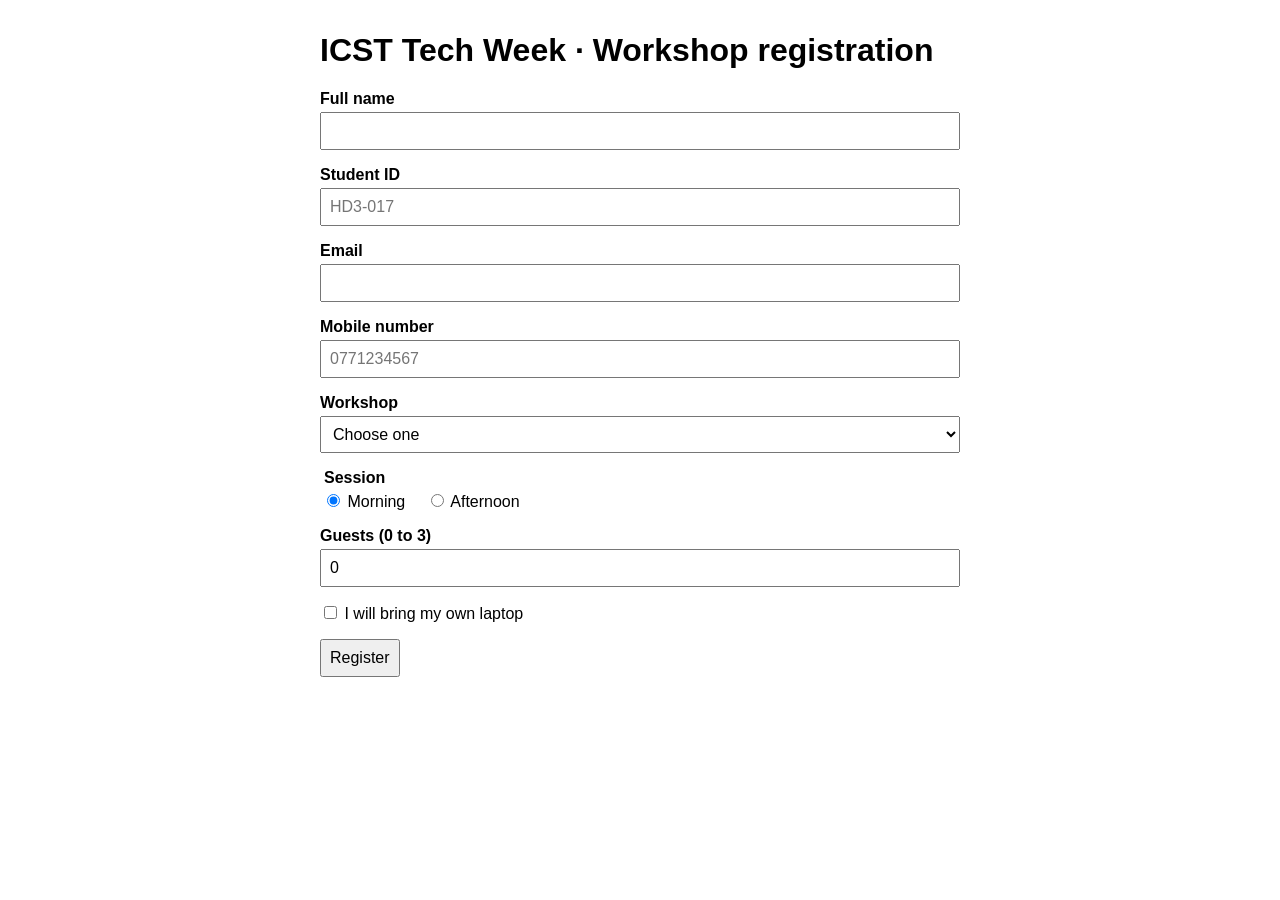
<file: form_lab/index.html>
<!DOCTYPE html> 
<html lang="en"> 
<head> 
  <meta charset="UTF-8"> 
  <meta name="viewport" content="width=device-width, initial-scale=1.0"> 
  <title>Workshop Registration</title> 
  <link rel="stylesheet" href="css/style.css"> 
  <script src="js/part-b.js" defer></script> 
</head> 
<body> 
  <h1>ICST Tech Week · Workshop registration</h1> 
  <form id="reg-form"> 
    <div class="field"> 
      <label for="full-name">Full name</label> 
      <input id="full-name" name="fullName" type="text"> 
      <span class="error-msg" id="full-name-error"></span> 
    </div> 
    <div class="field"> 
      <label for="student-id">Student ID</label> 
      <input id="student-id" name="studentId" type="text" placeholder="HD3-017"> 
      <span class="error-msg" id="student-id-error"></span> 
    </div> 
    <div class="field"> 
      <label for="email">Email</label> 
      <input id="email" name="email" type="email"> 
      <span class="error-msg" id="email-error"></span> 
    </div> 
    <div class="field"> 
      <label for="phone">Mobile number</label> 
      <input id="phone" name="phone" type="tel" placeholder="0771234567"> 
      <span class="error-msg" id="phone-error"></span> 
    </div> 
    <div class="field"> 
      <label for="workshop">Workshop</label> 
      <select id="workshop" name="workshop"> 
        <option value="">Choose one</option> 
        <option value="web">Responsive web design</option> 
        <option value="js">JavaScript games</option>
         <option value="ai">Intro to AI tools</option> 
      </select> 
      <span class="error-msg" id="workshop-error"></span> 
    </div> 
    <fieldset class="field"> 
      <legend>Session</legend> 
      <label class="inline"> 
        <input type="radio" name="session" value="morning" checked> Morning 
      </label> 
      <label class="inline"> 
        <input type="radio" name="session" value="afternoon"> Afternoon 
      </label> 
    </fieldset> 
    <div class="field"> 
      <label for="guests">Guests (0 to 3)</label> 
      <input id="guests" name="guests" type="number" value="0"> 
      <span class="error-msg" id="guests-error"></span> 
    </div> 
    <div class="field"> 
      <label class="inline"> 
        <input id="laptop" name="laptop" type="checkbox"> I will bring my own laptop 
      </label> 
    </div> 
    <button type="submit">Register</button> 
  </form> 
  <p id="status" role="status"></p> 
  <section id="summary"></section> 
</body> 
</html>
</file>
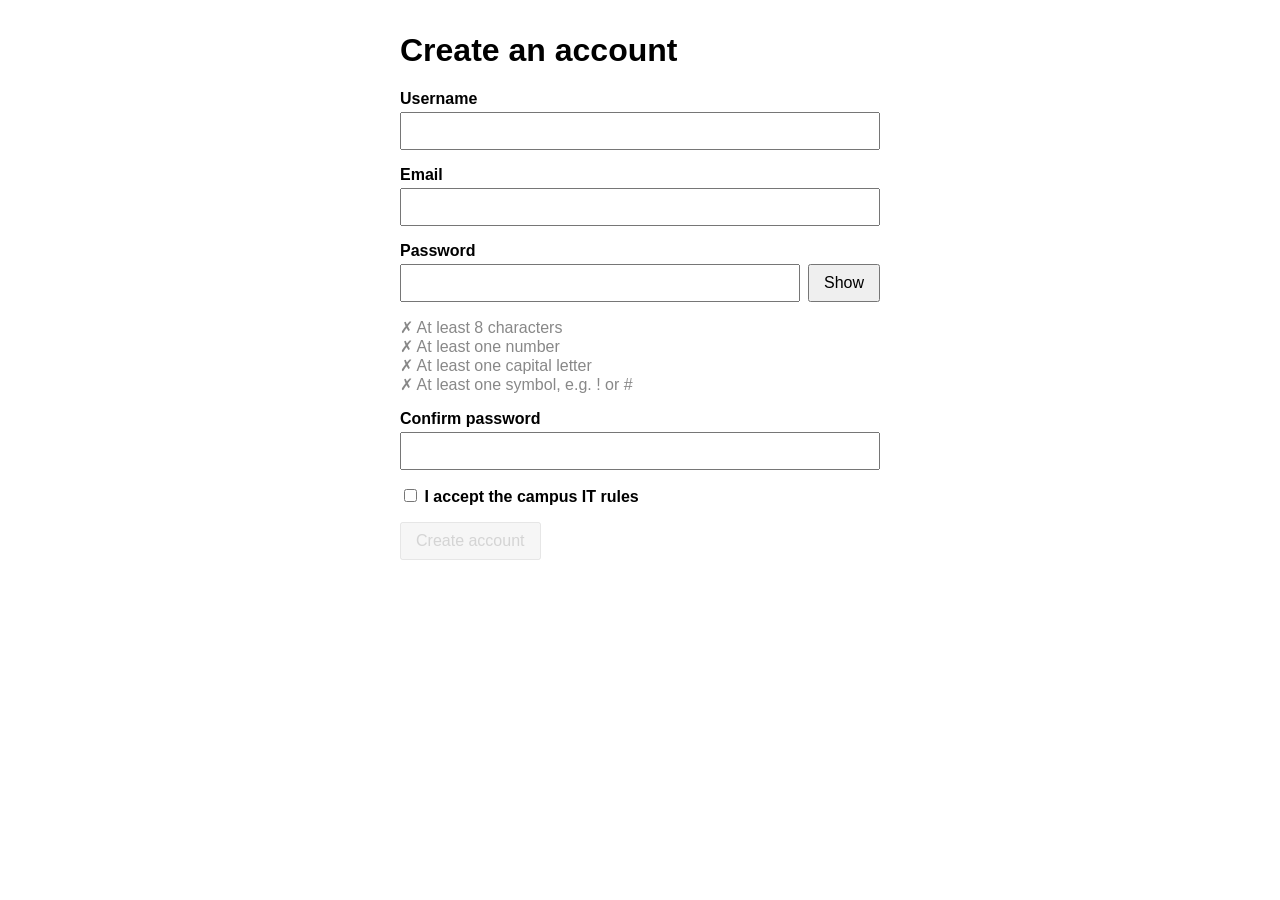
<file: form_lab/signup.html>
<!DOCTYPE html> 
<html lang="en"> 
<head> 
  <meta charset="UTF-8"> 
  <meta name="viewport" content="width=device-width, initial-scale=1.0"> 
  <title>Create an account</title> 
  <style> 
    body { font-family: Arial, sans-serif; max-width: 480px; 
           margin: 2rem auto; padding: 0 1rem; } 
    .field { margin-bottom: 1rem; } 
    label { display: block; font-weight: bold; margin-bottom: 4px; } 
    input { width: 100%; box-sizing: border-box; padding: 8px; font-size: 1rem; } 
    input[type="checkbox"] { width: auto; } 
    .pw-row { display: flex; gap: 8px; } 
    button { padding: 8px 14px; font-size: 1rem; } 
    button:disabled { opacity: 0.5; cursor: not-allowed; } 
    .error-msg { color: #a3173a; font-size: 0.9rem; } 
    .invalid { border: 2px solid #a3173a; } 
    #pw-rules { list-style: none; padding: 0; color: #888; } 
    #pw-rules li::before { content: "✗ "; } 
    #pw-rules li.met { color: #2e7d32; } 
    #pw-rules li.met::before { content: "✓ "; } 
  </style> 
  <script src="js/signup.js" defer></script> 
</head> 
<body> 
  <h1>Create an account</h1> 
  <form id="signup-form" novalidate> 
    <div class="field"> 
      <label for="username">Username</label> 
      <input id="username" type="text" autocomplete="username"> 
      <span class="error-msg" id="username-error"></span> 
    </div> 
    <div class="field"> 
      <label for="email">Email</label> 
      <input id="email" type="email" autocomplete="email"> 
      <span class="error-msg" id="email-error"></span> 
    </div>
     <div class="field"> 
      <label for="password">Password</label> 
      <div class="pw-row"> 
        <input id="password" type="password" autocomplete="new-password"> 
        <button id="show-btn" type="button">Show</button> 
      </div> 
      <ul id="pw-rules"> 
        <li id="rule-length">At least 8 characters</li> 
        <li id="rule-number">At least one number</li> 
        <li id="rule-upper">At least one capital letter</li> 
        <li id="rule-symbol">At least one symbol, e.g. ! or #</li> 
      </ul> 
    </div> 
    <div class="field"> 
      <label for="confirm">Confirm password</label> 
      <input id="confirm" type="password" autocomplete="new-password"> 
      <span class="error-msg" id="confirm-error"></span> 
    </div> 
    <div class="field"> 
      <label><input id="terms" type="checkbox"> I accept the campus IT rules</label> 
    </div> 
    <button id="submit-btn" type="submit" disabled>Create account</button> 
  </form> 
  <p id="result" role="status"></p> 
</body> 
</html>
</file>
<file: form_lab/css/style.css>
body { font-family: Arial, sans-serif; max-width: 640px; 
       margin: 2rem auto; padding: 0 1rem; } 
.field { margin-bottom: 1rem; border: none; padding: 0; } 
label, legend { display: block; font-weight: bold; margin-bottom: 4px; } 
label.inline { display: inline; font-weight: normal; margin-right: 1rem; } 
input, select, button { padding: 8px; font-size: 1rem; } 
.field input:not([type="radio"]):not([type="checkbox"]), 
.field select { width: 100%; box-sizing: border-box; } 
.error-msg { color: #a3173a; font-size: 0.9rem; } 
.invalid { border: 2px solid #a3173a; } 
#summary { background: #f6f4ef; padding: 1rem; border-radius: 8px; } 
#summary:empty { display: none; }
</file>
